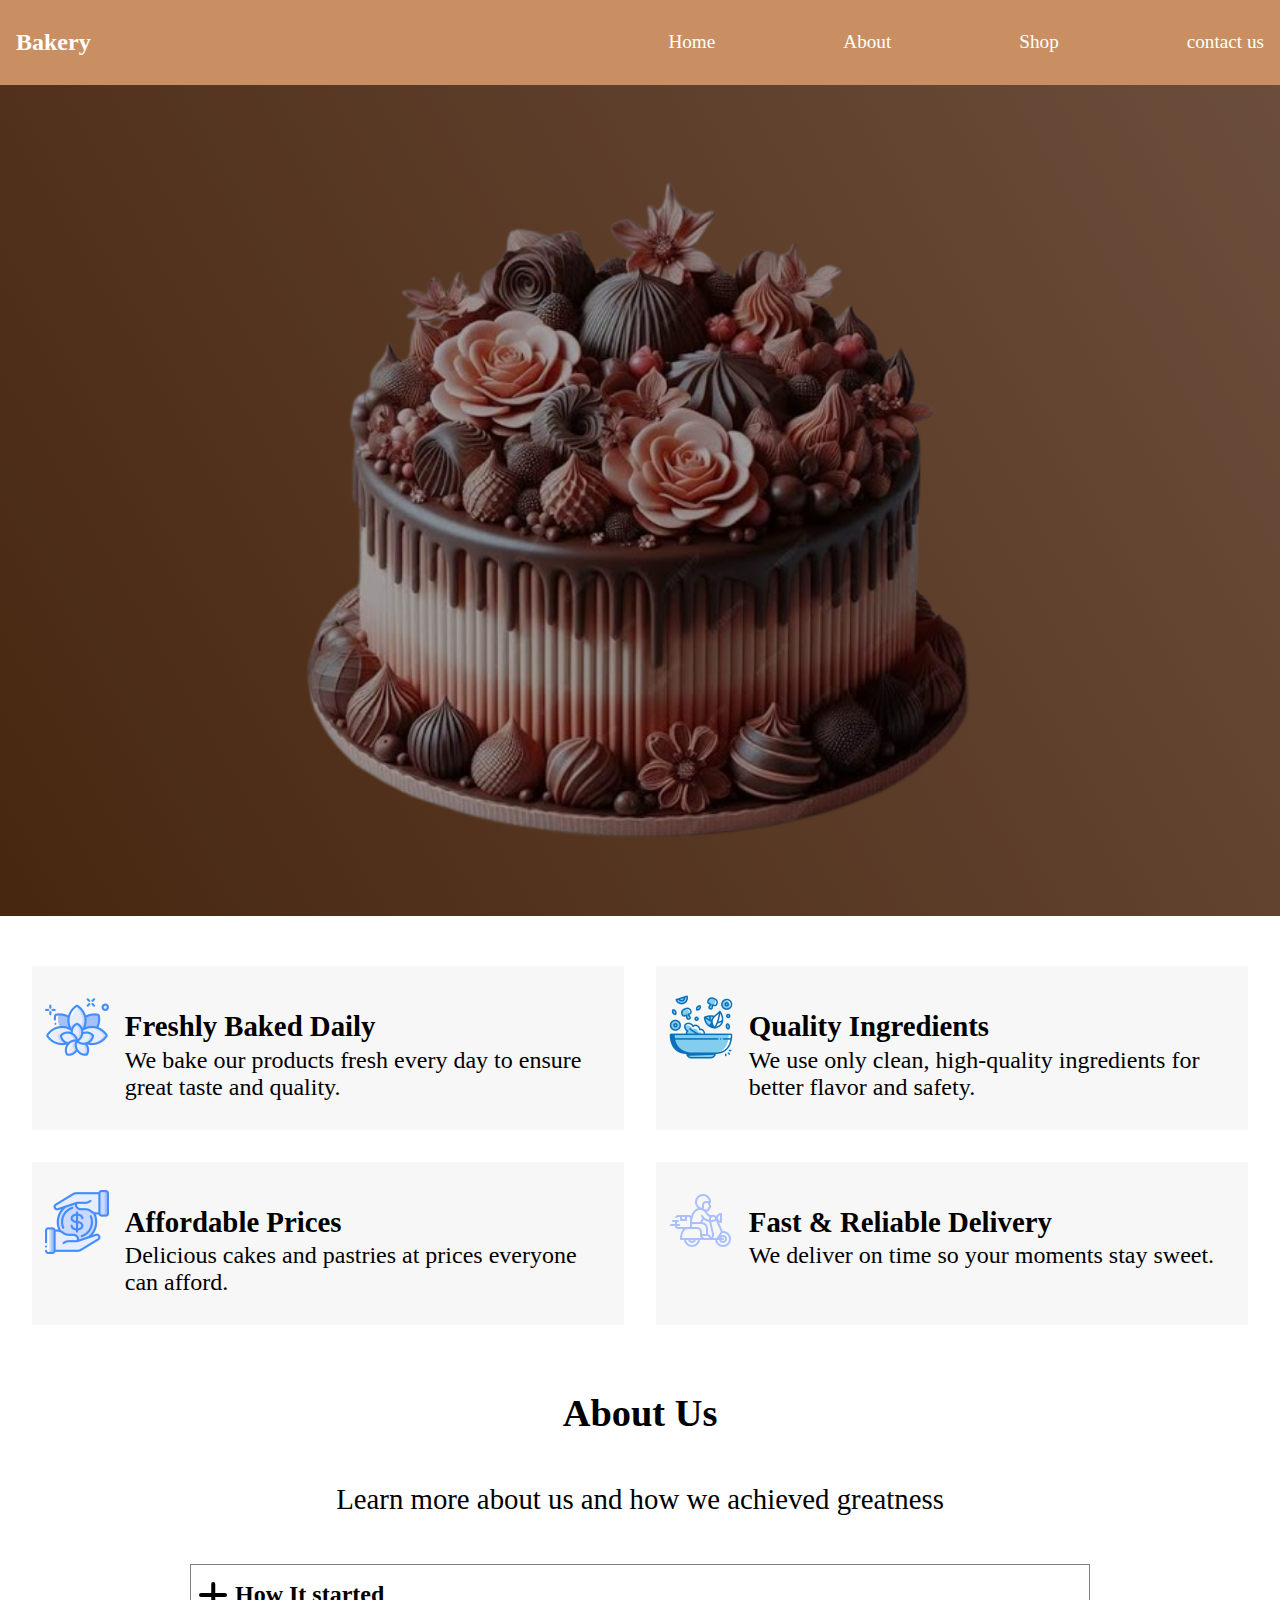
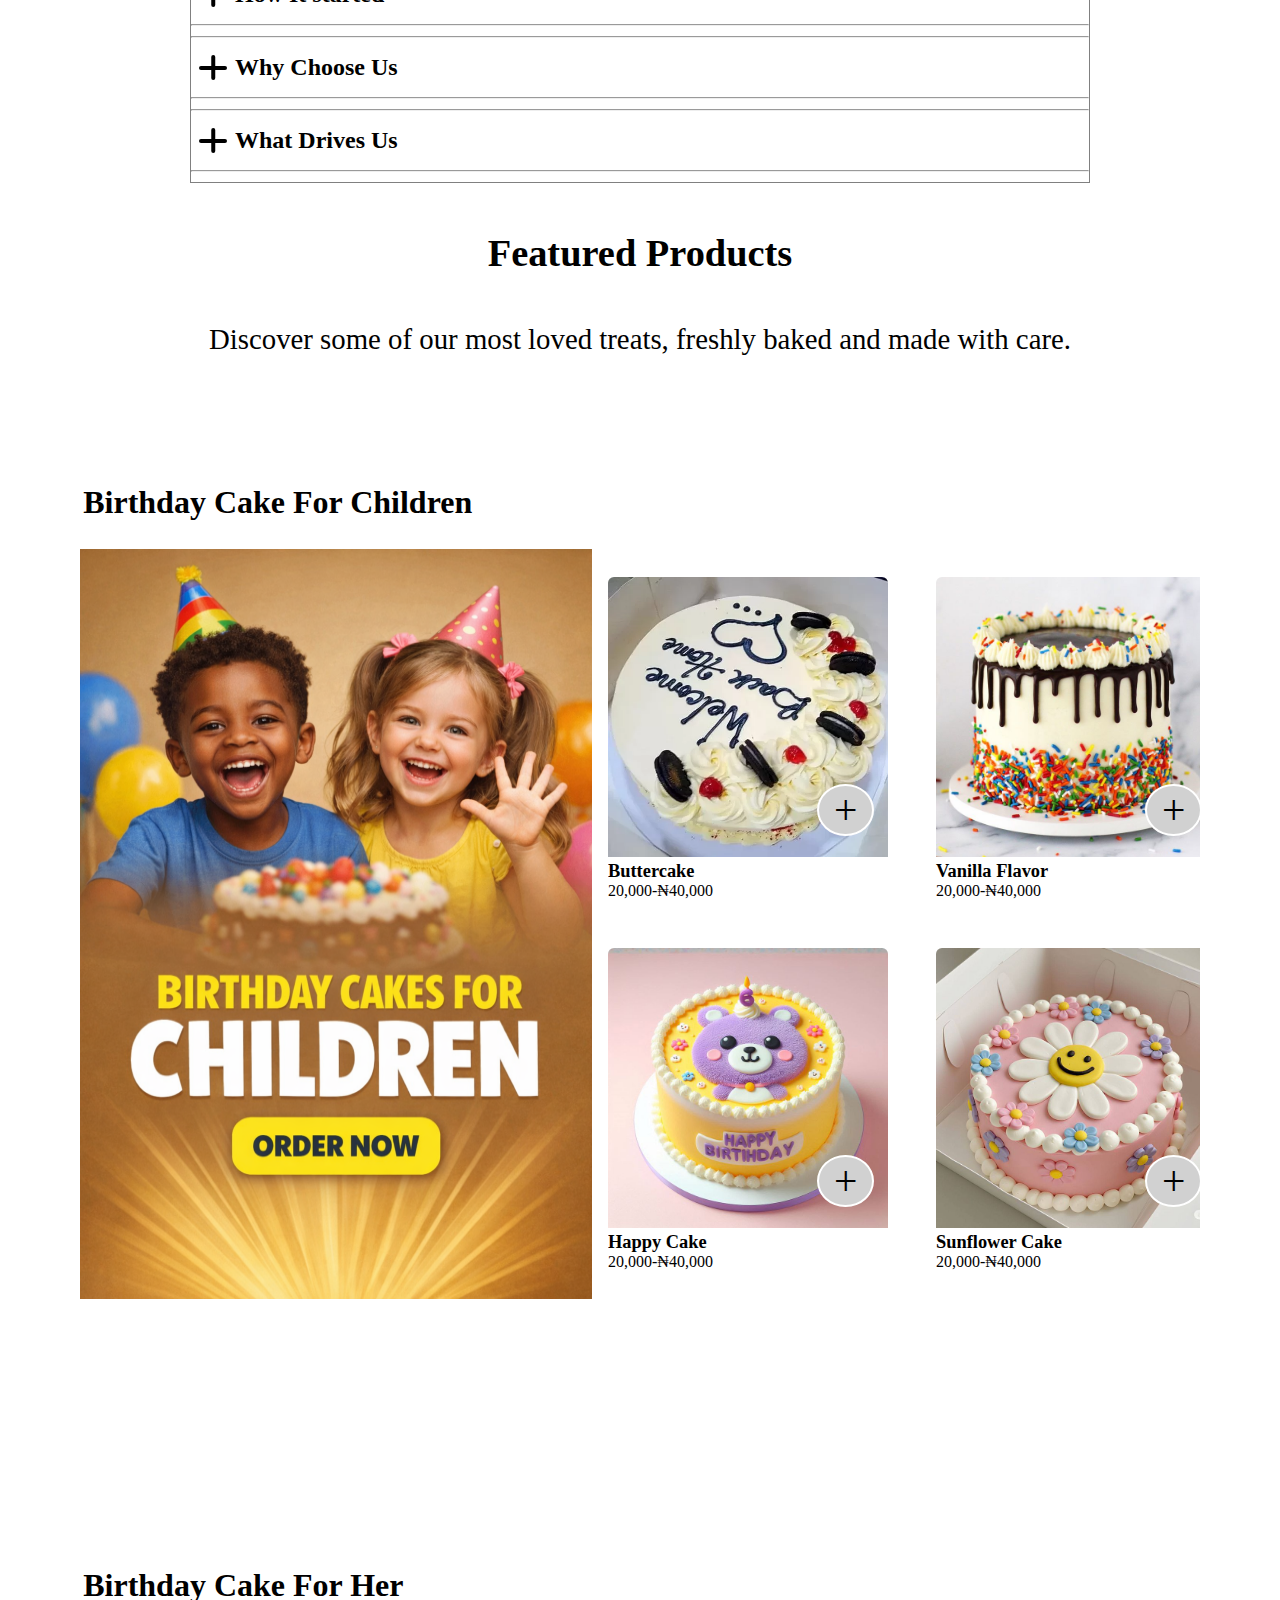
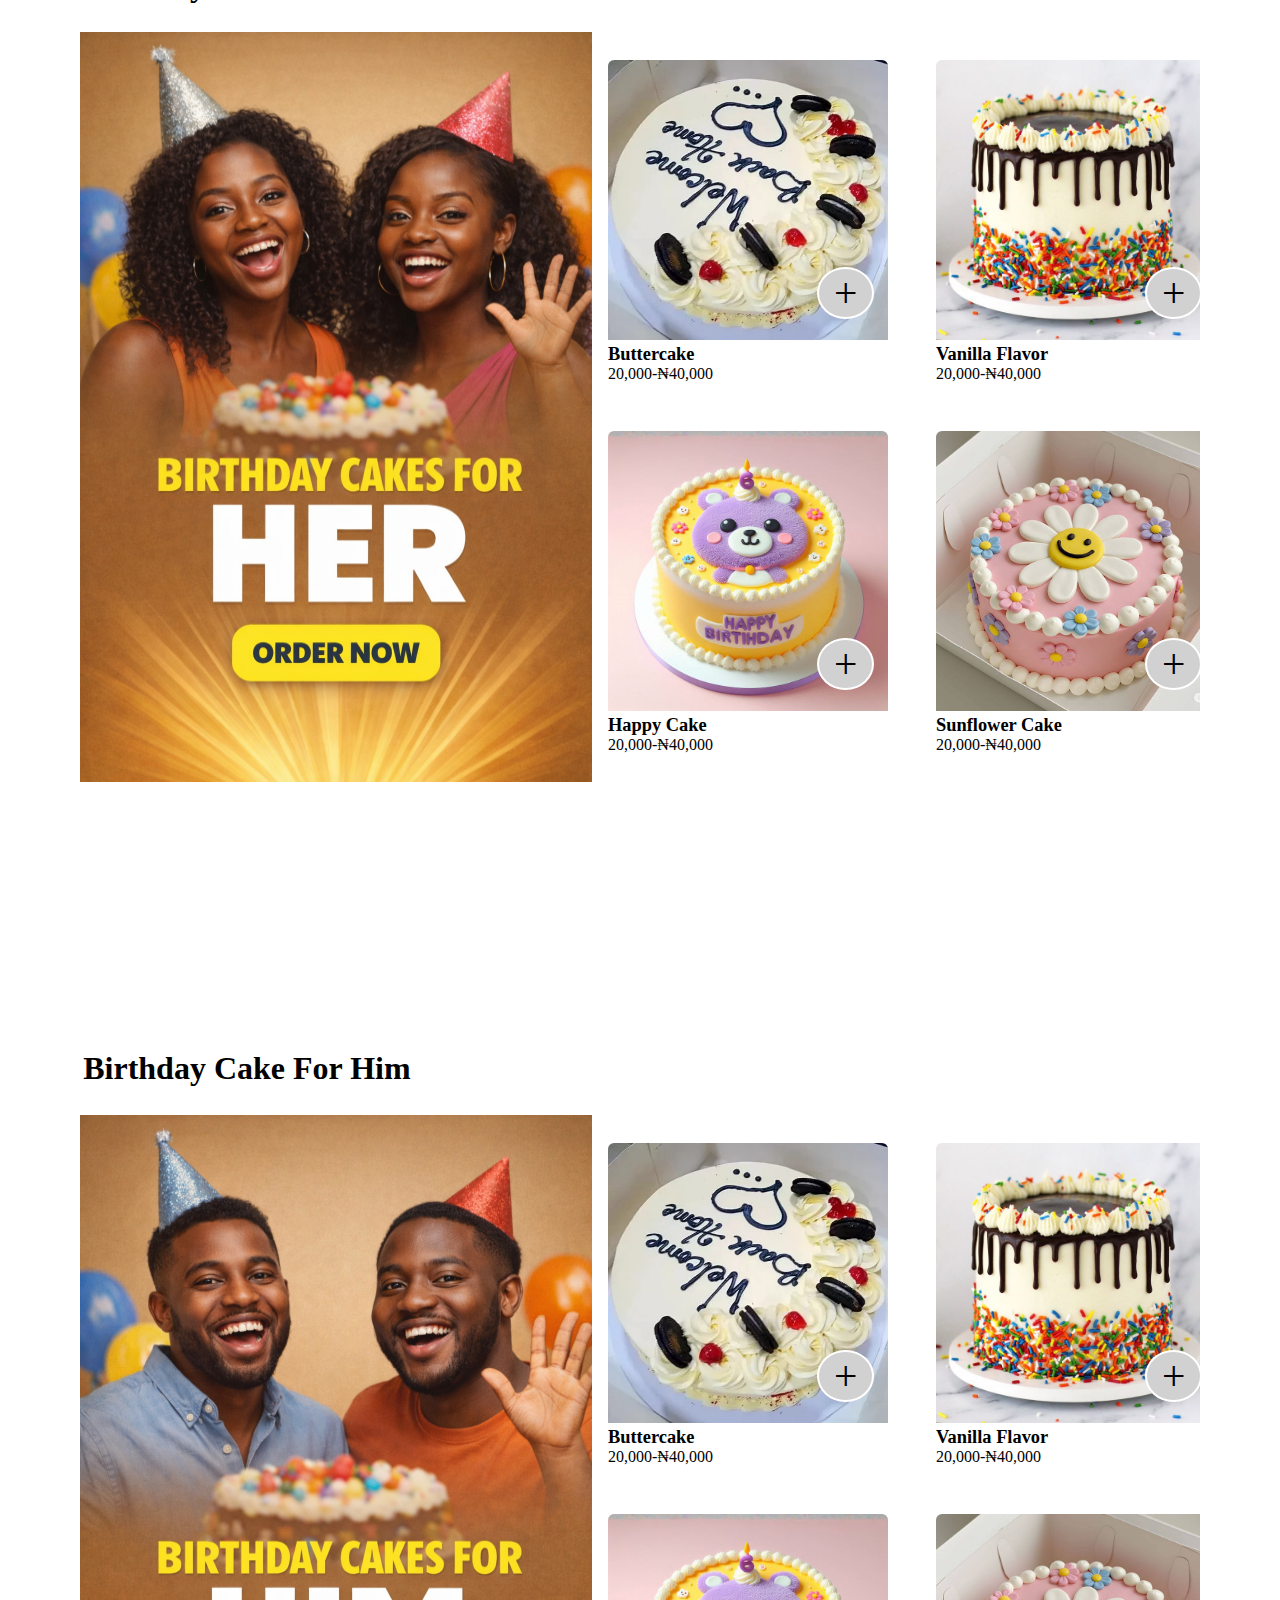
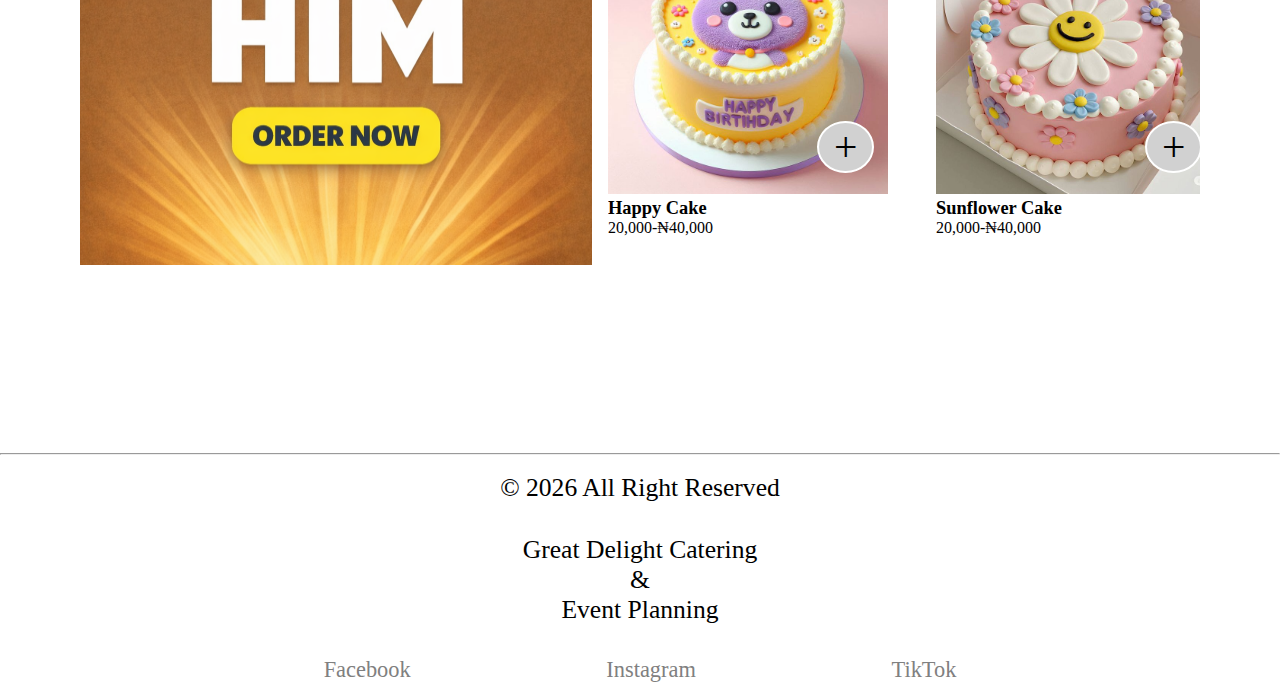
<file: index.html>
<!DOCTYPE html>
<html lang="en">
<head>
  <meta charset="UTF-8">
  <meta name="viewport" content="width=device-width, initial-scale=1.0">
  <meta http-equiv="X-UA-Compatible" content="ie=edge">
  <title>Great Delight Catering</title>
  <link rel="stylesheet" href="style.css">
  <link rel="stylesheet" href="mediaqueries.css">
</head>
<body>
  <section id="home">
    <header>
      <h2>Bakery</h2>
      <nav class="desktop_nav">
    
        <ul class="desktop_links">
          <li><a href="#home">Home</a>
          </li>
          <li><a href="#about">About</a>
          </li>
          <li><a href="#shop">Shop</a>
          </li>
          <li><a href="contact.html">contact us</a>
          </li>
        </ul>
      
    </nav>
    <nav class="phone_nav">
      
      <div class="menu_box">
        <div></div>
        <div></div>
        <div></div>
      </div>
      
    </nav>
    
   </header>
   <ul class="phone_links">
        <li><a href="#home">Home</a>
        </li>
        <li><a href="#about">About</a>
        </li>
        <li><a href="shop.html">Shop</a>
        </li>
        <li><a href="contact.html">contact us</a>
        </li>
  </ul>
   <main class="hero_section">
    
      <div class="hero_text">
         <h1>Enjoy Our Freshly <br />
         Baked Cake <br>
         &
         <br /> Pastries</h1>
         <a href="shop.html">Shop now</a>
       </div>
      
       <img src="cake.png" alt="cake image" />
    
    </main>
  </section>
  <section id="about">
    
    <div class="offers">
      
      <div class="offer">
        <div>
          <div class="flower">
            <img src="flowers.png" alt="fresh" />
          </div>
          <h3>Freshly Baked Daily</h3>
        </div>
         <p>We bake our products fresh every day to ensure great taste and quality.</p>
      </div>
      <div class="offer">
        <div>
          <img src="ingredient.png" alt="ingredients" />
          <h3>Quality Ingredients</h3>
        </div>
        <p>We use only clean, high-quality ingredients for better flavor and safety.</p>
      </div>
      <div class="offer">
        <div>
          <img src="money.png" alt="affordable" />
         <h3>Affordable Prices</h3>
        </div>
        <p>Delicious cakes and pastries at prices everyone can afford.</p>
      </div>
      <div class="offer">
        <div>
          <div class="delivery">
            <img src="fast-delivery.png" alt="delivery" />
          </div>
          <h3>Fast & Reliable Delivery</h3>
        </div>
        <p>We deliver on time so your moments stay sweet.</p>
      </div>
    </div>
    
    <br />
    
   <main class="about_us">
      <h2 class="sub_h2">About Us</h2>
      <p class="sub_p">Learn more about us and how we achieved greatness</p>
      <div class="container">
         <div class="started">
           <span>
             <div class="show">
                <div class="plus"></div>
                <div class="minus"></div>
             </div>
             <h4>How It started</h4>
           </span>
           <hr />
           <p>Lorem ipsum dolor sit amet, consectetur adipiscing elit. Quisque vel urna a metus efficitur tincidunt.</p>
           <hr />
         </div>
         
        <div class="why_us">
           <span>
             <div class="show">
                <div class="plus"></div>
                <div class="minus"></div>
             </div>
             <h4>Why Choose Us</h4>
           </span>
           <hr />
           <p>Lorem ipsum dolor sit amet, consectetur adipiscing elit. Quisque vel urna a metus efficitur tincidunt.</p>
           <hr />
         </div>
         
         <div class="driven_by">
           <span>
             <div class="show">
                <div class="plus"></div>
                <div class="minus"></div>
             </div>
             <h4>What Drives Us</h4>
           </span>
           <hr />
           <p>Lorem ipsum dolor sit amet, consectetur adipiscing elit. Quisque vel urna a metus efficitur tincidunt.</p>
         </div>
         
      </div>
      
   </main>
  </section>
  <section id="featured_products">
    <h2 class="sub_h2">Featured Products</h2>
    <p class="sub_p">Discover some of our most loved treats, freshly baked and made with care.</p>
    <h3 class="cart">Birthday Cake For Children</h3>
    <div class="children">
      <img src="children.png" alt="for children" class="cart_img"/>
      <h3 class="cart_text">Birthday Cake For Children </h3>
      <div class="categories">
        <div class="first first_children">
        
        </div>
        <div class="second second_children">
         
        </div>
    </div>
    </div>
      <h3 class="cart">Birthday Cake For Her</h3>
    <div class="women">
    
      <img src="women.png" alt="for women" class="cart_img"/>
      <h3 class="cart_text">Birthday Cake For Her</h3>
      <div class="categories">
        <div class="first first_women">
         
        </div>
        <div class="second second_women">
          
        </div>
      </div>
    </div>
    <h3 class="cart">Birthday Cake For Him</h3>
    <div class="men">
      <img src="men.png" alt="for men" class="cart_img"/>
      <h3 class="cart_text">Birthday Cake For Him</h3>
      <div class="categories">
        <div class="first first_men">
          
        </div>
        <div class="second second_men">
         
        </div>
      </div>
    </div>
    
  </section>
  
  <hr />
  <br>
  <footer>
    <p>&copy; 2026 All Right Reserved</p>
    <p>Great Delight Catering <br /> & <br /> Event Planning</p>
    <ul>
      <li>
        <a href="#">Facebook</a>
      </li>
      <li>
        <a href="#">Instagram</a>
      </li>
      <li>
        <a href="#">TikTok</a>
      </li>
    </ul>
  </footer>
  <script src="main.js"></script>
</body>
</html>
</file>
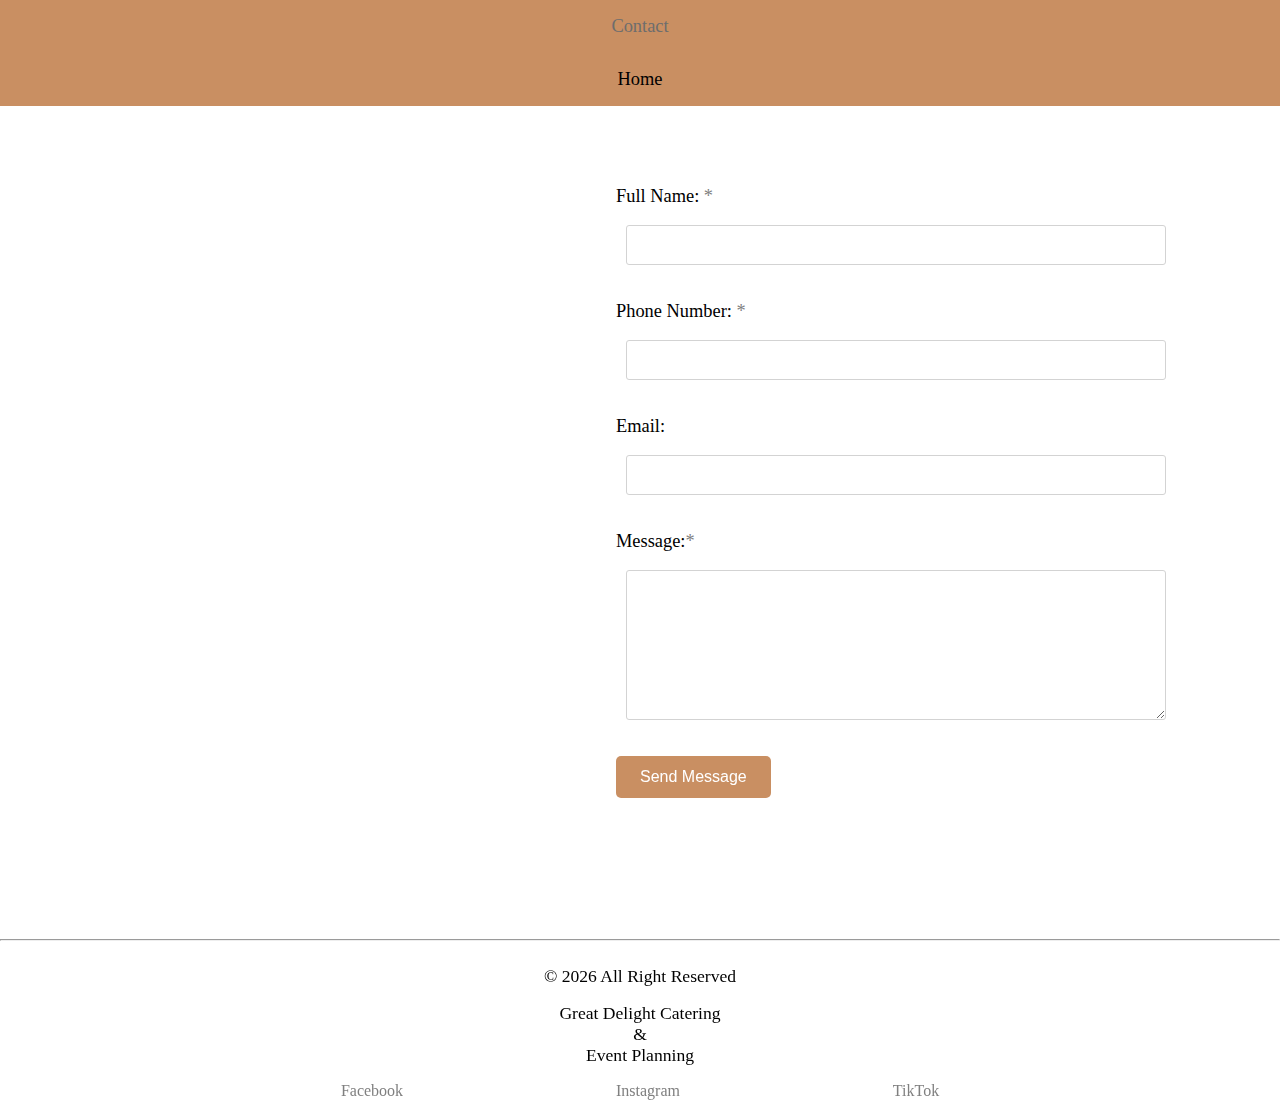
<file: contact.html>
<!DOCTYPE html>
<html>
<head>
  <meta charset="UTF-8">
  <meta name="viewport" content="width=device-width, initial-scale=1">
  <title>Contact Page</title>
  <link rel="stylesheet" href="style.css">
  <link rel="stylesheet" href="contact.css">
  <link rel="stylesheet" href="contactmediaqueries.css">
</head>
<body>
  <ul class="links">
    <li><a href="contact.html" style="color:#6D6D6D;">Contact</a></li>
    <li><a href="index.html" style="color:black;">Home</a></li>
  </ul>
  <div class="contact_tainer">
    <div>
    <form action="#" method="post">
    <label for="fullname">Full Name: <span style="color:grey;">*</span></label><br>
    <input type="text" id="fullname" name="fullname"><br><br>

    <label for="phone">Phone Number: <span style="color:grey;">*</span></label><br>
    <input type="tel" id="phone" name="phone"><br><br>

    <label for="email">Email:</label><br>
    <input type="email" id="email" name="email"><br><br>

    <label for="message">Message:<span style="color:grey;">*</span></label><br>
    <textarea id="message" name="message" rows="5" cols="30"></textarea><br><br>
  </form>
  <div class="btnDiv">
    <button type="button" onclick="sendMail()">Send Message
    </button>
  </div>
  </div>
  <section class="map">
    <iframe src="https://www.google.com/maps/embed?pb=!1m10!1m8!1m3!1d3969.4582073836114!2d6.097563124986943!3d5.790766044191984!3m2!1i1024!2i768!4f13.1!5e0!3m2!1sen!2sng!4v1769171128339!5m2!1sen!2sng" width="100%" height="450" style="border:0;" allowfullscreen="" loading="lazy" referrerpolicy="no-referrer-when-downgrade"></iframe>
</section>
  </div>
<hr />
<footer>
    <p>&copy; 2026 All Right Reserved</p>
    <p>Great Delight Catering <br /> & <br /> Event Planning</p>
    <ul>
      <li>
        <a href="#">Facebook</a>
      </li>
      <li>
        <a href="#">Instagram</a>
      </li>
      <li>
        <a href="#">TikTok</a>
      </li>
    </ul>
  </footer>
  <script src="contact.js"></script>
</body>
</html>
</file>
<file: style.css>
:root {
  --text-hero: clamp(2.6rem, 6vw, 4rem);
  --text-h1: clamp(2.8rem, 4vw, 4rem);
  --text-h2: clamp(1.8rem, 3vw, 2.4rem);
  --text-h3: clamp(1.28rem, 2.3vw, 1.5rem);
  --text-body: 1.15rem;
  --text-small: 1.1rem;
  --space-xs: 0.5rem;
  --space-sm: 1rem;
  --space-md: 2rem;
  --space-lg: 3rem;
  --space-xl: 5rem;
  --btn-sm: 0em 0.35em;
  --btn-md: 0.75em 1.5em;
  --btn-lg: 1em 2em;
  --green_clr: #25D366;
  --clr-brown: #6E3C19;
  --brw-clr: #A7795E;
}

*{
  margin: 0;
  padding: 0;
  box-sizing: border-box;
}
html{
  scroll-behavior: smooth;
}
@import url('https://fonts.googleapis.com/css2?family=Edu+NSW+ACT+Cursive:wght@400..700&display=swap');
/* header styling */
.desktop_links{
  display: none;
}
.phone_links{
  position: fixed;
  top: 62px;
  width: 100vw;
  background: #C98F62;
  border-top: 1px solid white;
  z-index: 1000;
  display: none;
  flex-direction: column;
  align-items: center;
  gap: var(--space-md);
  padding: var(--space-md) 0;
  transition: all 0.5s ease-in;
}
.toggle{
  display: flex;
}
.phone_links li{
  list-style-type: none;
}
.phone_links li a{
  text-decoration: none;
  color: white;
  font-size: var(--text-small);
}
.menu_box{
  width: 40px;
  display: flex;
  flex-direction: column;
  gap: 0.38rem;
  transition: all 0.3s ease-in;
}
.menu_gap{
  gap: 0.6rem;
  transition: all 0.3s ease-in;
}
.menu_box div{
  background: white;
  width: 100%;
  height: 5px;
  border-radius: 2px;
}
#home{
  background: linear-gradient(60deg  , var(--clr-brown), var(--brw-clr));
  position: relative;
}
#home:before{
  content: "";
  position: absolute;
  top: 0;
  height: 100%;
  width: 100%;
  background: rgba(0, 0, 0, 0.35);
  z-index: 100;
}
#home header{
  width: 100vw;
  display: flex;
  justify-content: space-between;
  align-items: center;
  padding: 1rem 0.4rem;
  position: relative;
  z-index: 1000;
  background: #C98F62;
  position: fixed;
  top: 0;
}
#home header h2{
  color: white;
  font-size: var(--text-h3);
}
.hero_section{
  padding-top: var(--space-lg);
  text-align: center;
  position: relative;
}
.hero_text{
  margin-top: 2.5rem;
  position: absolute;
  left: 50%;
  transform: translateX(-50%);
  width: 95vw;
  color: white;
  z-index: 500;
  padding: var(--space-xl) 0.2rem;
  display: flex;
  flex-direction: column;
  align-items: center;
  gap: var(--space-md);
  opacity: 0;
  animation: show 0.5s ease-in forwards;
}
.hero_text h1{
  font-size: var(--text-hero);
  font-family: "Edu NSW ACT Cursive", cursive;
  font-optical-sizing: auto;
  font-style: normal;
}
@keyframes show{
  to{
    padding-top: var(--space-lg);
    opacity: 1;
  }
}
.hero_text a{
  text-decoration: none;
  color: white;
  background: linear-gradient(-60deg  , var(--clr-brown), var(--brw-clr));;
  padding: var(--btn-md);
  border-radius: 0.3rem;
}
.hero_section img{
  height: auto;
  width: 90vw;
  max-width: 600px;
  margin-top: 8rem;
  padding-bottom: var(--space-md);
}
/* what we offer styling */
.offers{
  display: grid;
  gap: var(--space-md);
  width: 95vw;
  max-width: 700px;
  margin:  auto;
  margin-top: 50px;
}
.offer{
  display: flex;
  flex-direction: column;
  padding: 0.3rem;
  background: #F7F7F7;
}
.offer div{
  display: flex;
  align-items: center;
  gap: 1rem;
}
.offer p{
  margin-left: 5rem;
  margin-top: -12px;
}
.offer div img{
  width: 4rem;
  height: auto;
}
.flower{
  overflow: hidden;
}
.flower img{
  transition: all 0.5s ease-in;
}
.flower img:hover{
  scale: 1.1;
}
.delivery{
  overflow: hidden;
}
.delivery img{
  transition: all 2s ease-in;
}
.delivery img:active{
  transition: all 2s ease-in;
  transform: translateX(180px);
}
/* About styling */
.sub_h2{
  text-align: center;
  font-size: var(--text-h2);
  margin-top: var(--space-lg);
}
.sub_p{
  text-align: center;
  font-size: var(--text-small);
  width: 95vw;
  margin: 0 auto;
  padding: var(--space-sm) 0;
}
.about_us .container{
  border: 1.5px solid gray;
  width: 95vw;
  max-width: 700px;
  margin: 0 auto;
}
.show{
  width: 28px;
  height: 25px;
  position: relative;
  display: flex;
  align-items: center;
  margin: var(--space-xs);
}
.minus{
  width: 100%;
  height: 4px;
  background: black;
  border-radius: 5px;
}
.plus{
  width: 3.5px;
  height: 100%;
  background: black;
  position: absolute;
  left: 50%;
  transform: translateX(-50%);
  border-radius: 5px;
}
.about_us span{
  display: flex;
  align-items: center;
}
.started p, .why_us p, .driven_by p{
  height: 0px;
  margin-left: 38px;
  margin-top: 0;
  padding-top: 10px;
  line-height: 1.5;
  overflow: hidden;
  transition: all 0.5s ease-in;
}
.started p.increase, .why_us p.increase, .driven_by p.increase{
  height: 120px;
}

.plus{
  display: block;
}
/* Featured product styling*/
.cart_img{
  width: 95vw;
  max-width: 500px;
  height: auto;
  position: relative;
  left: 50%;
  transform: translateX(-50%);
}
.cart_text{
  width: 95vw;
  margin: 0 auto;
  padding-top: var(--space-md);
  font-size: 1.3rem;
}
.cart{
  display: none;
}
.categories{
  display: flex;
  flex-direction: column;
  gap: var(--space-lg);
  width: 95vw;
  overflow-x: scroll;
  margin: 0 auto;
  padding: 3.5rem 0;
  max-width: 800px;
}
.first, .second{
  position: relative;
  display: flex;
  gap: var(--space-lg);
}
.first > div, .second > div{
  position: relative;
}
.first > div h4, .second > div h4 {
  font-size: var(--text-body);
}
.addbtn{
  position: absolute;
  right: 5%;
  bottom: 20%;
  border: 2px solid white;
  border-radius: 100%;
  background: #D1D1D1;
  padding: var(--btn-sm);
  font-size: clamp(2rem, 3.4vw, 2.6rem);
}
.first img, .second img{
  width: 13em;
  height: auto;
  border-top-left-radius: 6px;
  border-top-right-radius: 6px;
}
footer{
  text-align: center;
  display: flex;
  flex-direction: column;
  gap: var(--space-sm);
  padding-bottom: 1rem;
}
footer ul{
  display: flex;
  justify-content: space-evenly;
  flex-wrap: wrap;
  width: 80vw;
  margin: 0 auto;
}
footer ul li{
  list-style-type: none;
}
footer ul li a{
  color: gray;
  text-decoration: none;
}
footer p{
  font-size: var(--text-small);
}
</file>
<file: mediaqueries.css>
@media(min-width: 650px){
  .hero_text{
    margin-top: 12rem;
  }
  .hero_text h1{
    font-size: clamp(4rem, 6vw, 7rem);
  }
  .cart_text{
    text-align: center;
  }
}

@media (min-width: 1124px) {
  .hero_text{
    margin-top: 14rem;
  }
  .hero_section img{
    max-width: 55vw;
  }
  .hero_text h1{
    font-size: clamp(4rem, 7vw, 8.5rem);
  }
  .hero_text a{
    font-size: 2rem;
  }
  #home header{
    padding: 1.8rem 1rem;
  }
  .phone_nav{
    display: none;
  }
  .desktop_links{
    display: flex;
    align-items: center;
    gap: 8rem;
  }
  .desktop_links li{
    list-style-type: none;
  }
  .desktop_links li a{
    text-decoration: none;
    color: white;
    font-size: 1.2rem;
  }
  #home header h3{
    font-size: 2.5rem;
  }
  .offers{
    grid-template-columns: repeat(2, 1fr);
    max-width: 95vw;
  }
  .offers h3{
    font-size: 1.8rem;
  }
  .offers p{
    font-size: 1.5rem;
  }
  .offer{
    padding: 1.8rem 0.8rem;
  }
  .about_us .container{
    max-width: 900px;
  }
  .children, .women, .men{
    width: 90vw;
    margin: 0 auto;
    display: flex;
    align-items: center;
    padding: 0rem 1rem 10rem 1rem;
    gap: 1rem;
  }
  .cart_img{
    left: 0;
    transform: translateX(0);
    max-width: 40vw;
    max-height: 750px;
  }
  .first img, .second img{
    width: 280px;
  }
  .cart_text{
    display: none;
  }
  .cart{
    display: block;
    width: 87vw;
    margin: 0 auto;
    font-size: 2rem;
    padding-top: 5rem;
  }
  .sub_p{
    font-size: 1.8rem;
    padding: 3rem 0;
  }
  .container h4{
    font-size: 1.5rem;
    padding: 1rem 0;
  }
  .started p.increase, .why_us p.increase, .driven_by p.increase{
    height: 80px;
 }
 footer{
   gap: 2rem;
 }
 footer p{
   font-size: 1.6rem;
 }
 footer a{
   font-size: 1.4rem;
 }
}
</file>
<file: contact.css>
:root {
  --text-hero: clamp(2.6rem, 6vw, 4rem);
  --text-h1: clamp(2.8rem, 4vw, 4rem);
  --text-h2: clamp(1.8rem, 3vw, 2.4rem);
  --text-h3: clamp(1.28rem, 2.3vw, 1.5rem);
  --text-body: 1.15rem;
  --text-small: 1.1rem;
  --space-xs: 0.5rem;
  --space-sm: 1rem;
  --space-md: 2rem;
  --space-lg: 3rem;
  --space-xl: 5rem;
  --btn-sm: 0em 0.35em;
  --btn-md: 0.75em 1.5em;
  --btn-lg: 1em 2em;
  --green_clr: #25D366;
  --clr-brown: #6E3C19;
  --brw-clr: #A7795E;
}
ul.links{
  display: flex;
  flex-direction: column;
  align-items: center;
  justify-content: center;
  gap: var(--space-md);
  padding: var(--space-sm) 0;
  background: #C98F62;
}
ul.links li{
  list-style: none;
}
ul.links li a{
  text-decoration: none;
  font-size: var(--text-body);
}
form{
  width: 90vw;
  max-width: 600px;
  margin: 0 auto;
  padding: var(--space-xl) 0 0 0;
  display: flex;
  flex-direction: column;
  
}
form label{
  font-size: var(--text-body);
  font-weight: 380;
}
form input, form textarea{
  border: 1.8px solid lightgrey;
  height: 40px;
  width: 90%;
  margin-left: 10px;
  border-radius: 3px;
  outline: none;
  font-size: var(--text-body);
  padding-left: 8px;
}
form textarea{
  height: 150px;
}
.btnDiv{
  width: 90vw;
  margin: 0 auto;
  max-width: 600px;
}
button{
  background: #C98F62;
  color: white;
  border: none;
  padding: var(--btn-md);
  font-size: 1rem;
  border-radius: 5px;
}
.map{
  width: 95vw;
  overflow: scroll;
  margin: var(--space-md) auto;
  max-width: 600px;
}
footer{
  padding-top: 25px;
}
</file>
<file: contactmediaqueries.css>
@media(min-width: 650px){
  .map iframe{
    height: 50vh;
  }
}
@media (min-width: 1124px) {
  .contact_tainer{
    width: 90vw;
    margin: 0 auto;
    display: flex;
    flex-direction: row-reverse;
    gap: 2rem;
  }
  .map iframe{
    height: 85vh;
    width: 100%;
  }
}
</file>
